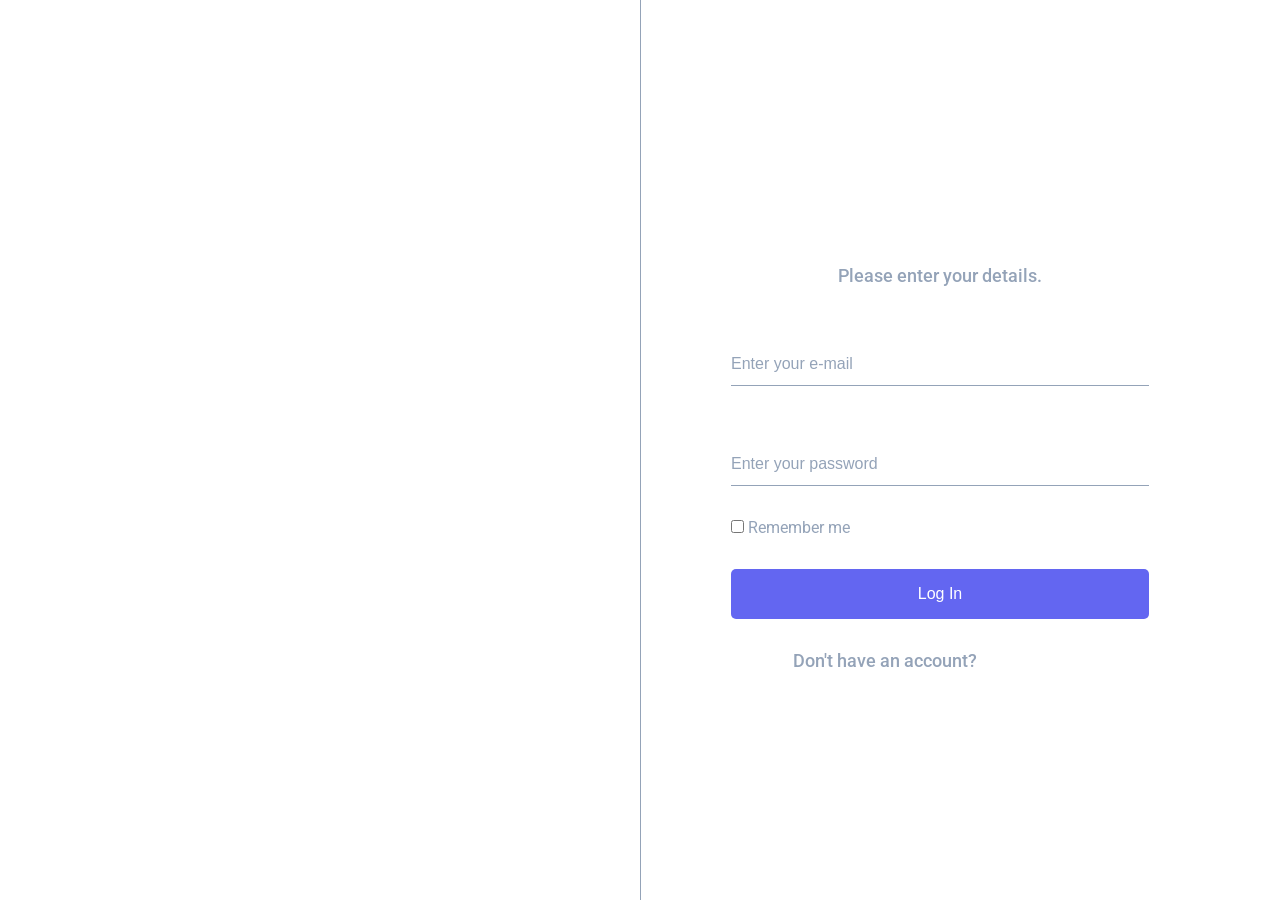
<file: index.html>
<!DOCTYPE html>
<html lang="en">
  <head>
    <meta charset="UTF-8" />
    <meta name="viewport" content="width=device-width, initial-scale=1.0" />
    <link rel="stylesheet" href="styles.css" />
    <title>Back | Secure Portal</title>
  </head>
  <body>
    <div class="container">
      <div class="content">
        <h1>Welcome Back</h1>
        <p>Please enter your details.</p>
        <form action="/">
          <div class="input__group">
            <label for="email">E-mail</label>
            <input type="email" placeholder="Enter your e-mail" />
          </div>
          <div class="input__group">
            <label for="password">Password</label>
            <input type="password" placeholder="Enter your password" />
          </div>
          <div class="actions">
            <div>
              <input type="checkbox" />
              <span>Remember me</span>
            </div>
            <a href="forget.html">Forgot your password?</a>
          </div>
          <button type="submit">Log In</button>
        </form>
        <p>Don't have an account? <a href="signup.html">Register here</a></p>
      </div>
    </div>
  </body>
</html>
</file>
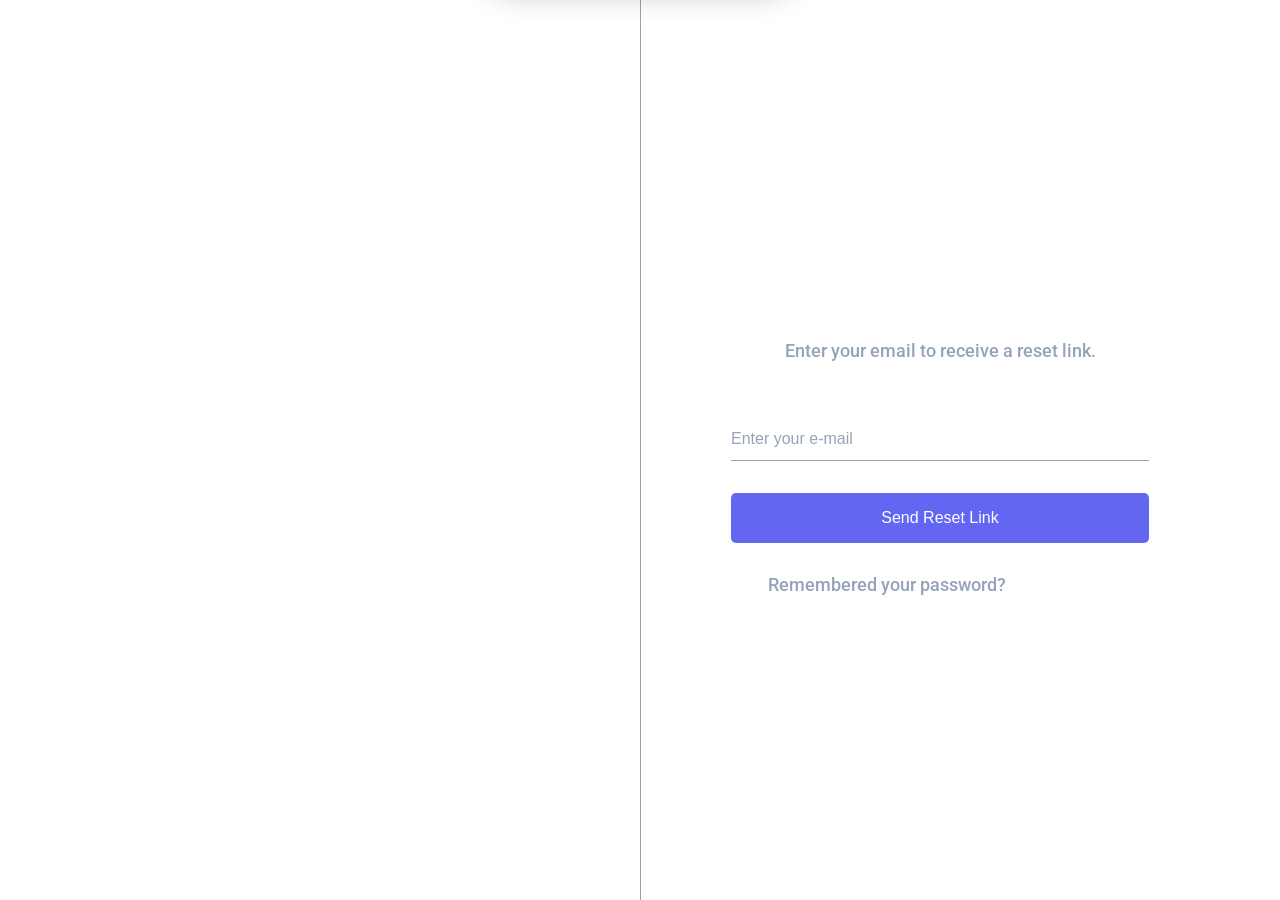
<file: forget.html>
<!DOCTYPE html>
<html lang="en">
  <head>
    <meta charset="UTF-8" />
    <meta name="viewport" content="width=device-width, initial-scale=1.0" />
    <link rel="stylesheet" href="styles.css" />
    <title>Forgot Password | Back</title>
  </head>
  <body>
    <div id="success-msg" class="success-message">Reset link sent! Check your email.</div>
    <div class="container">
      <div class="content">
        <h1>Recover</h1>
        <p>Enter your email to receive a reset link.</p>
        <form onsubmit="event.preventDefault(); showSuccess();">
          <div class="input__group">
            <label>E-mail</label>
            <input type="email" placeholder="Enter your e-mail" required />
          </div>
          <button type="submit">Send Reset Link</button>
        </form>
        <p>Remembered your password? <a href="index.html">Back to login</a></p>
      </div>
    </div>
    <script>
      function showSuccess() {
        const msg = document.getElementById('success-msg');
        msg.classList.add('show');
        setTimeout(() => {
          msg.classList.remove('show');
          window.location.href = 'reset.html';
        }, 3000);
      }
    </script>
  </body>
</html>
</file>
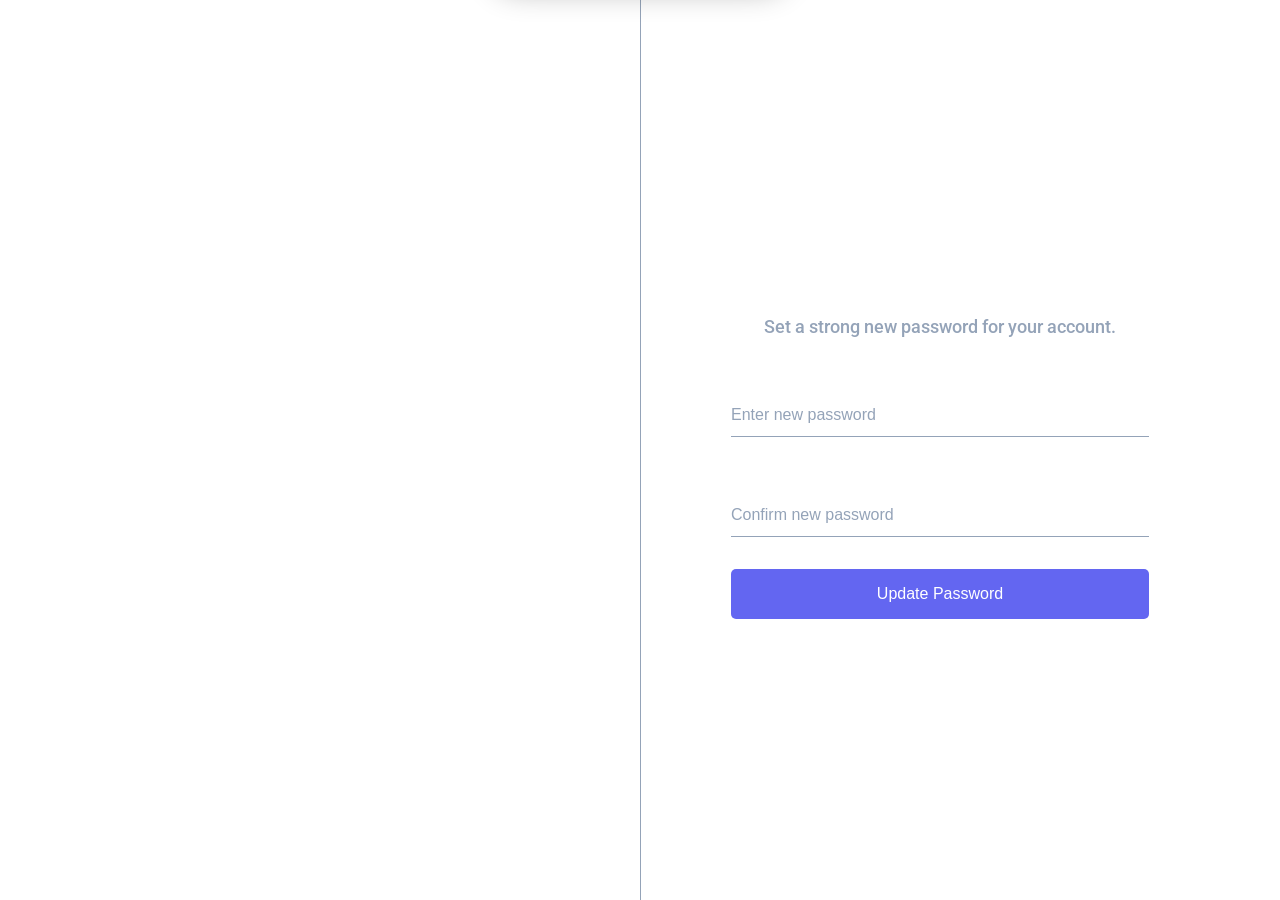
<file: reset.html>
<!DOCTYPE html>
<html lang="en">
  <head>
    <meta charset="UTF-8" />
    <meta name="viewport" content="width=device-width, initial-scale=1.0" />
    <link rel="stylesheet" href="styles.css" />
    <title>Reset Password | Back</title>
  </head>
  <body>
    <div id="success-msg" class="success-message">Password updated successfully!</div>
    <div class="container">
      <div class="content">
        <h1>New Password</h1>
        <p>Set a strong new password for your account.</p>
        <form onsubmit="event.preventDefault(); showSuccess();">
          <div class="input__group">
            <label>New Password</label>
            <input type="password" placeholder="Enter new password" required />
          </div>
          <div class="input__group">
            <label>Confirm Password</label>
            <input type="password" placeholder="Confirm new password" required />
          </div>
          <button type="submit">Update Password</button>
        </form>
      </div>
    </div>
    <script>
      function showSuccess() {
        const msg = document.getElementById('success-msg');
        msg.classList.add('show');
        setTimeout(() => {
          msg.classList.remove('show');
          window.location.href = 'index.html';
        }, 3000);
      }
    </script>
  </body>
</html>
</file>
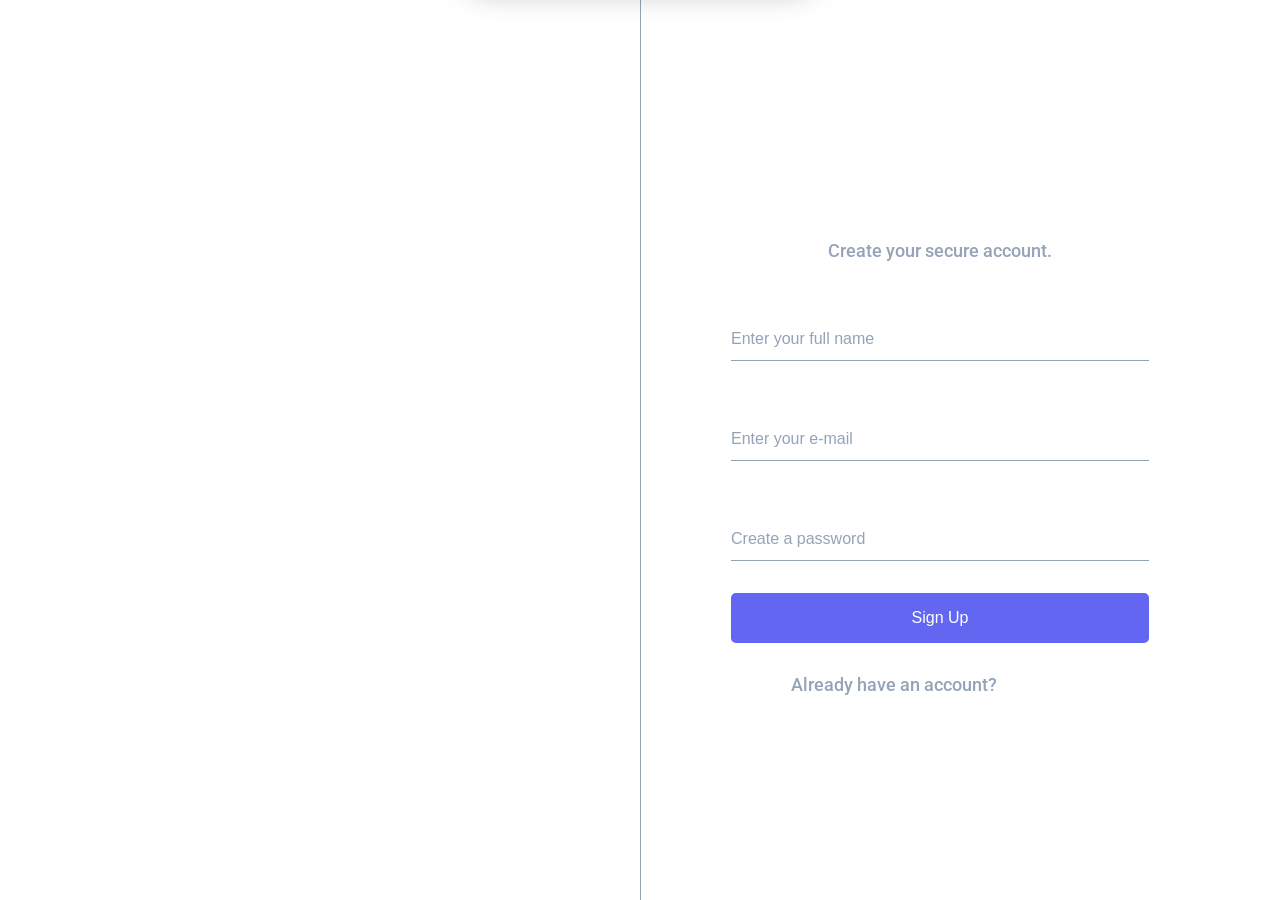
<file: signup.html>
<!DOCTYPE html>
<html lang="en">
  <head>
    <meta charset="UTF-8" />
    <meta name="viewport" content="width=device-width, initial-scale=1.0" />
    <link rel="stylesheet" href="styles.css" />
    <title>Signup | Secure Access</title>
  </head>
  <body>
    <div id="success-msg" class="success-message">Registration Successful! Welcome back.</div>
    <div class="container">
      <div class="content">
        <h1>Join Us</h1>
        <p>Create your secure account.</p>
        <form onsubmit="event.preventDefault(); showSuccess();">
          <div class="input__group">
            <label>Full Name</label>
            <input type="text" placeholder="Enter your full name" required />
          </div>
          <div class="input__group">
            <label>E-mail</label>
            <input type="email" placeholder="Enter your e-mail" required />
          </div>
          <div class="input__group">
            <label>Password</label>
            <input type="password" placeholder="Create a password" required />
          </div>
          <button type="submit">Sign Up</button>
        </form>
        <p>Already have an account? <a href="index.html">Log in here</a></p>
      </div>
    </div>
    <script>
      function showSuccess() {
        const msg = document.getElementById('success-msg');
        msg.classList.add('show');
        setTimeout(() => {
          msg.classList.remove('show');
          window.location.href = 'index.html';
        }, 3000);
      }
    </script>
  </body>
</html>
</file>
<file: styles.css>
@import url("https://fonts.googleapis.com/css2?family=Roboto:ital,wght@0,100;0,300;0,400;0,500;0,700;0,900;1,100;1,300;1,400;1,500;1,700;1,900&display=swap");

:root {
  --primary-color: #6366f1;
  --text-dark: #0f172a;
  --text-light: #94a3b8;
  --white: #ffffff;
  --max-width: 1200px;
}

* {
  margin: 0;
  padding: 0;
  box-sizing: border-box;
}

a {
  color: var(--white);
  text-decoration: none;
}

body {
  font-family: "Roboto", sans-serif;
  background-image: url("https://images.unsplash.com/photo-1451187580459-43490279c0fa?auto=format&fit=crop&q=80&w=2000");
  background-position: center center;
  background-size: cover;
  background-repeat: no-repeat;
}

.container {
  display: grid;
  position: relative;
  isolation: isolate;
}

.container::before {
  position: absolute;
  content: "";
  top: 0;
  height: 100%;
  width: 100%;
  grid-column: 1/2;
  backdrop-filter: blur(5px);
  background-color: rgba(255, 255, 255, 0.05);
  z-index: -1;
}

.content {
  min-height: 100vh;
  width: 100%;
  max-width: 450px;
  margin-inline: auto;
  padding: 1rem;
  display: flex;
  justify-content: center;
  flex-direction: column;
}

.content h1 {
  margin-bottom: 1rem;
  font-size: 2.75rem;
  font-weight: 500;
  color: var(--white);
  text-align: center;
}

.content p {
  margin-bottom: 2rem;
  font-size: 1.1rem;
  font-weight: 500;
  color: var(--text-light);
  text-align: center;
}

.content form {
  display: grid;
  gap: 2rem;
}

.input__group {
  display: grid;
  gap: 5px;
}

.input__group label {
  font-size: 1.1rem;
  font-weight: 500;
  color: var(--white);
}

.input__group input {
  padding: 0.75rem 0;
  outline: none;
  border: none;
  font-size: 1rem;
  color: var(--white);
  background-color: transparent;
  border-bottom: 1px solid var(--text-light);
}

.input__group input::placeholder {
  font-size: 1rem;
  color: var(--text-light);
}

.actions {
  display: flex;
  align-items: center;
  justify-content: space-between;
  gap: 1rem;
}

.actions > div span {
  color: var(--text-light);
}

.content button {
  margin-bottom: 2rem;
  padding: 1rem;
  outline: none;
  border: none;
  font-size: 1rem;
  color: var(--white);
  background-color: var(--primary-color);
  border-radius: 5px;
  cursor: pointer;
  transition: 0.3s;
}

.content button:hover {
  background-color: #4f46e5;
}

@media (width > 768px) {
  .container {
    grid-template-columns:
      minmax(0, 1fr)
      minmax(0, calc(var(--max-width) / 2))
      minmax(0, calc(var(--max-width) / 2))
      minmax(0, 1fr);
  }

  .container::before {
    grid-column: 3/5;
    border-left: 1px solid var(--text-light);
  }

  .content {
    grid-column: 3/4;
  }
}

/* Success Message Styles */
.success-message {
  position: fixed;
  top: 2rem;
  left: 50%;
  transform: translateX(-50%) translateY(-200%);
  background-color: var(--primary-color);
  color: var(--white);
  padding: 1rem 2rem;
  border-radius: 5rem;
  box-shadow: 0 10px 30px rgba(0, 0, 0, 0.3);
  z-index: 1000;
  font-weight: 600;
  transition: transform 0.5s cubic-bezier(0.68, -0.55, 0.265, 1.55);
}

.success-message.show {
  transform: translateX(-50%) translateY(0);
}
</file>
